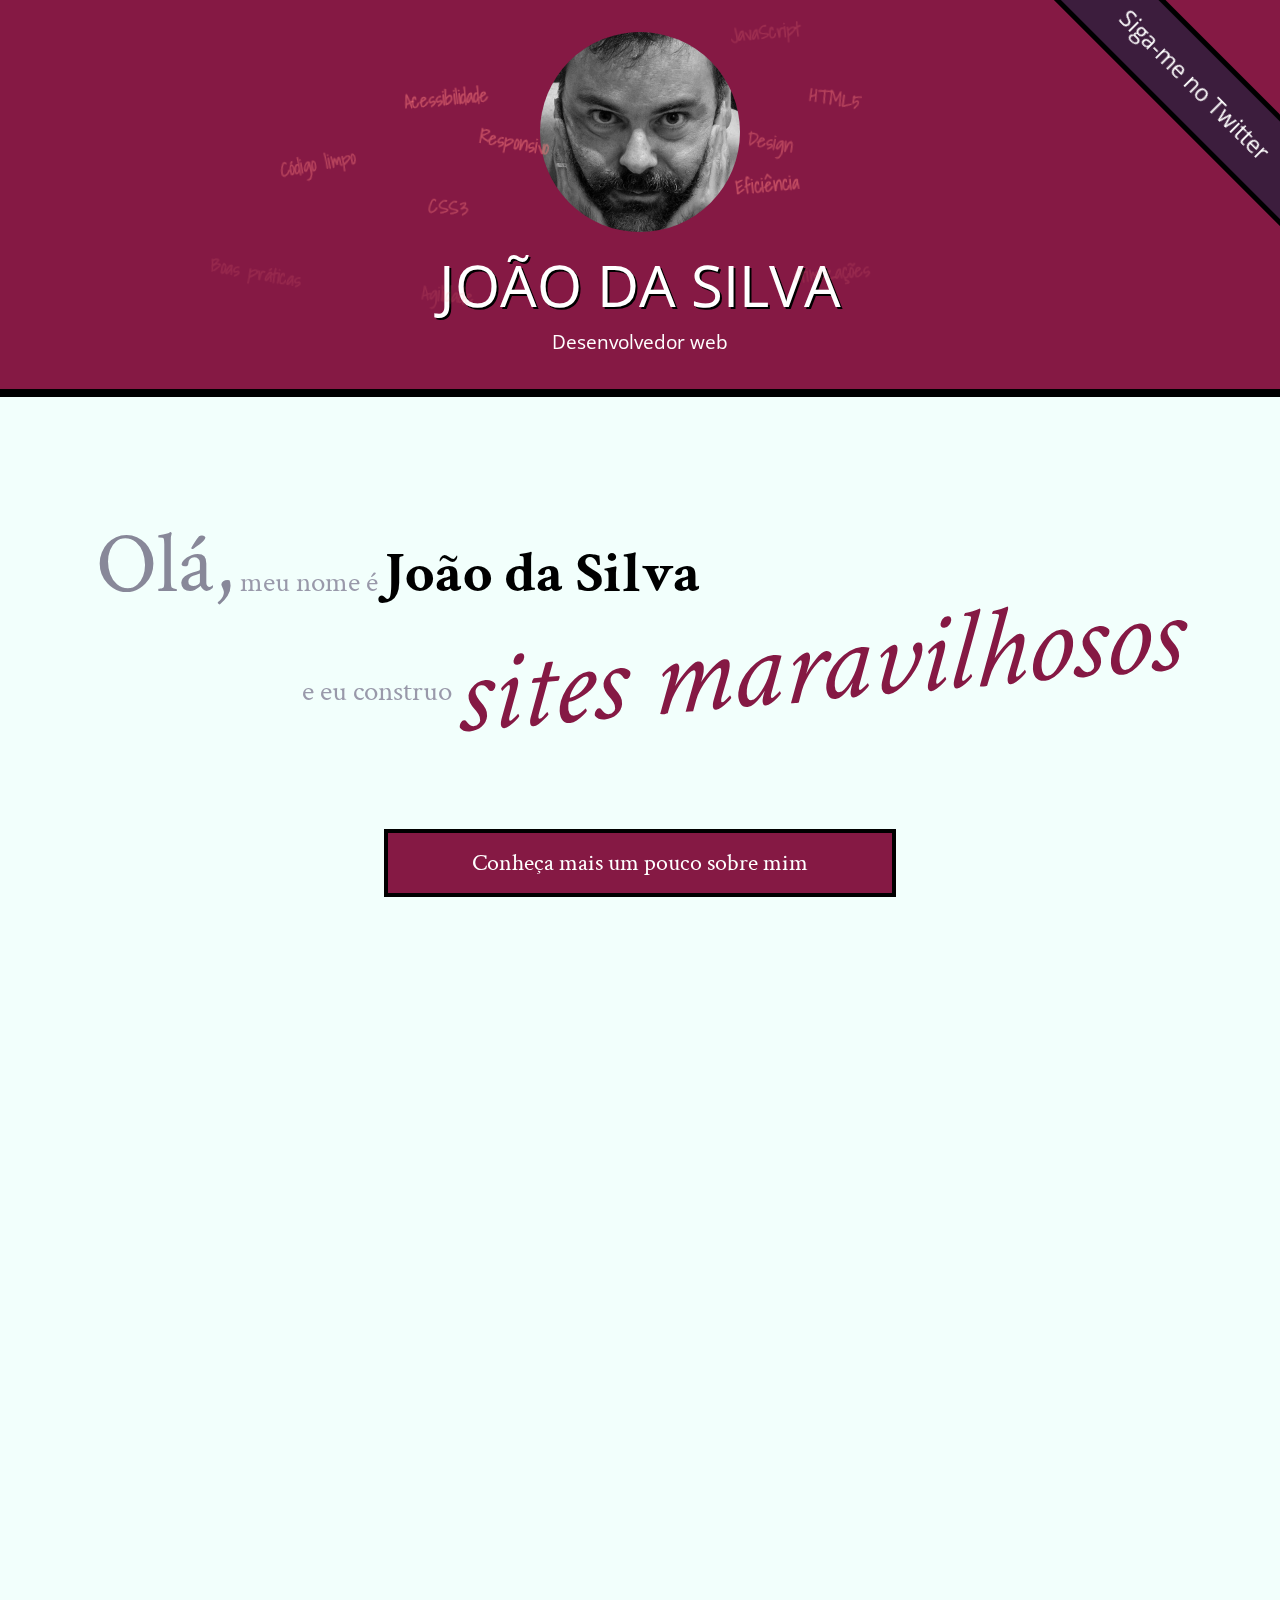
<file: index.html>
<!DOCTYPE html>
<html lang="pt">
<head>
    <meta charset="UTF-8">
    <title>João da Silva - Desenvolvedor Web</title>
    <link rel="shortcut icon" href="imagens/favicon.png">
    <link rel="stylesheet" href="css/reset.css">
    <link rel="stylesheet" href="css/site.css">
    <link rel="stylesheet" href="css/index.css">
    <link rel="stylesheet" href="http://fonts.googleapis.com/css?family=Crimson+Text:400,400italic,600">
    <link rel="stylesheet" href="http://fonts.googleapis.com/css?family=Open+Sans+Condensed:700">
    <link rel="stylesheet" href="http://fonts.googleapis.com/css?family=Shadows+Into+Light">
</head>
<body>
    <header class="titulo-principal">
        <img class="foto-home" src="imagens/eu.jpg" alt="Foto de João da Silva">
        <h1>João da Silva</h1>
        <p class="subtitulo-principal">Desenvolvedor web</p>
        <ul>
            <li class="palavra-home eficiencia">Eficiência</li>
            <li class="palavra-home boas-praticas">Boas práticas</li>
            <li class="palavra-home codigo-limpo">Código limpo</li>
            <li class="palavra-home css3">CSS3</li>
            <li class="palavra-home html5">HTML5</li>
            <li class="palavra-home javascript">JavaScript</li>
            <li class="palavra-home acessibilidade">Acessibilidade</li>
            <li class="palavra-home responsivo">Responsivo</li>
            <li class="palavra-home otimizacoes">Otimizações</li>
            <li class="palavra-home agilidade">Agilidade</li>
            <li class="palavra-home design">Design</li>
        </ul>
        <a class="banner-twitter" href="https://twitter.com/joaodasilva">Siga-me no Twitter</a>
    </header>
    <main>
        <section class="secao-inicio saudacao">
            <p class="saudacao"><span class="saudacao-inicio">Olá,</span> meu nome é <strong>João da Silva</strong> <span class="saudacao-ultima-linha">e eu construo <em>sites maravilhosos</em></span></p>
            <a class="botao-index" href="bio.html">Conheça mais um pouco sobre mim</a>
        </section>
        <section class="secao-inicio trabalhos">
            <h2>Trabalhos</h2>
            <ul>
                <li><img src="imagens/bmw.png" alt="Site da BMW"></li>
                <li><img src="imagens/ibm.png" alt="Site da IBM"></li>
                <li><img src="imagens/uol.png" alt="Site da UOL"></li>
            </ul>
            <a class="botao-index" href="portfolio.html">Veja mais</a>
        </section>
        <section class="secao-inicio blog">
            <h2>Blog</h2>
            <small>Últimos posts</small>
            <ul>
                <li>
                    <a href="blog.html">O essencial de design responsivo</a>
                    <p class="inicio-post" tabindex="1">
                        Design responsivo tem ganho cada vez mais atenção como técnica de desenvolvimento de páginas web para dispositivos móveis. Mas como começar?
                    </p>
                </li>
                <li>
                    <a href="blog.html" tabindex="1">Por que fazer páginas acessíveis?</a>
                    <p class="inicio-post">
                        Tem se falado cada vez sobre acessibilidade na web. Há diversas técnicas e diretivas a serem seguidas, inclusive da própria W3C. Mas vale a pena investir nisso?
                    </p>
                </li>
                <li>
                    <a href="blog.html">JavaScript não obstrusivo</a>
                    <p class="inicio-post" tabindex="1">
                        JavaScript é uma linguagem essencial hoje em dia para criar páginas ricas, interativas e dinâmicas. Porém, há alguns cuidados que devem ser tomados ao colocarmos código JavaScript em nossas páginas.
                    </p>
                </li>
            </ul>
            <a class="botao-index" href="blog.html">Veja mais</a>
                    </section>
    </main>
    <footer>
        <h2>Vamos conversar?</h2>
        <p>Você pode entrar em contato comigo <a href="contato.html">por e-mail</a> ou pelo telefone <a href="tel:+551234567890">(12) 3456-7890</a></p>
    </footer>
</body>
</html>
</file>
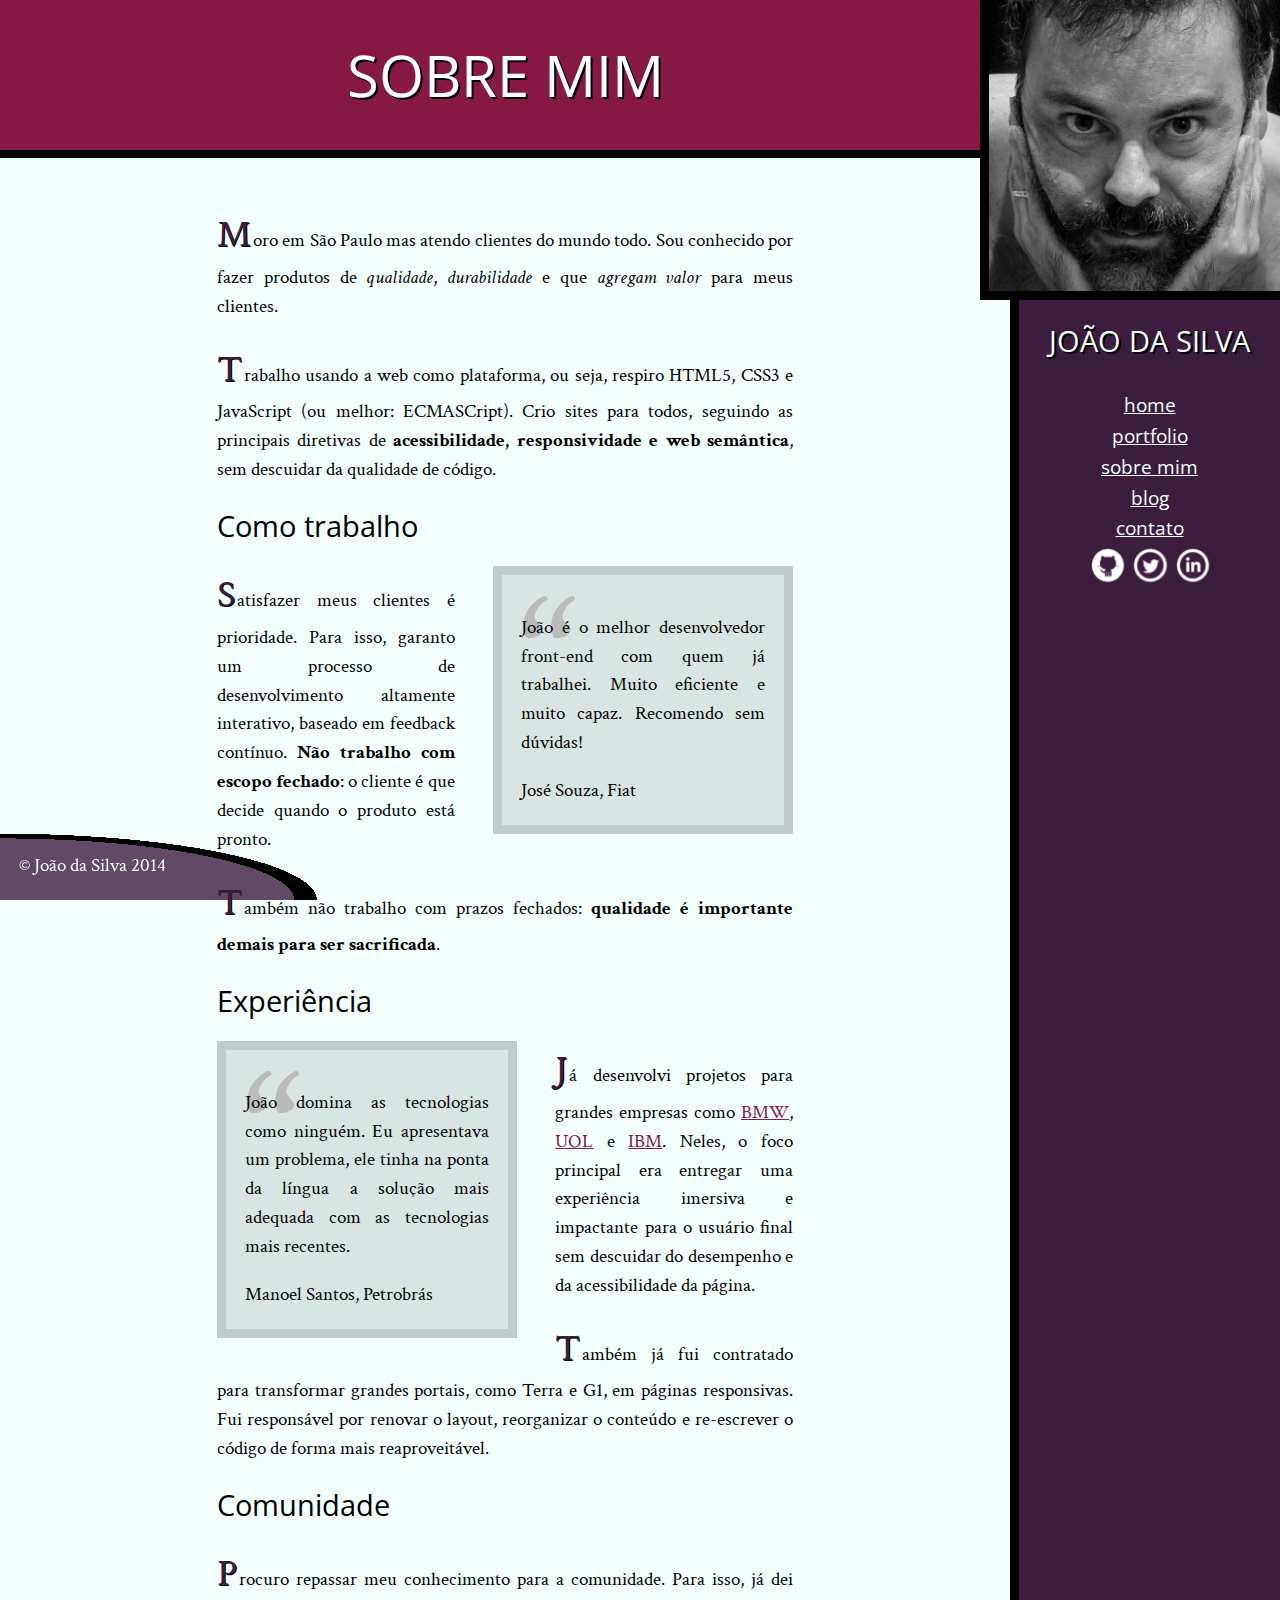
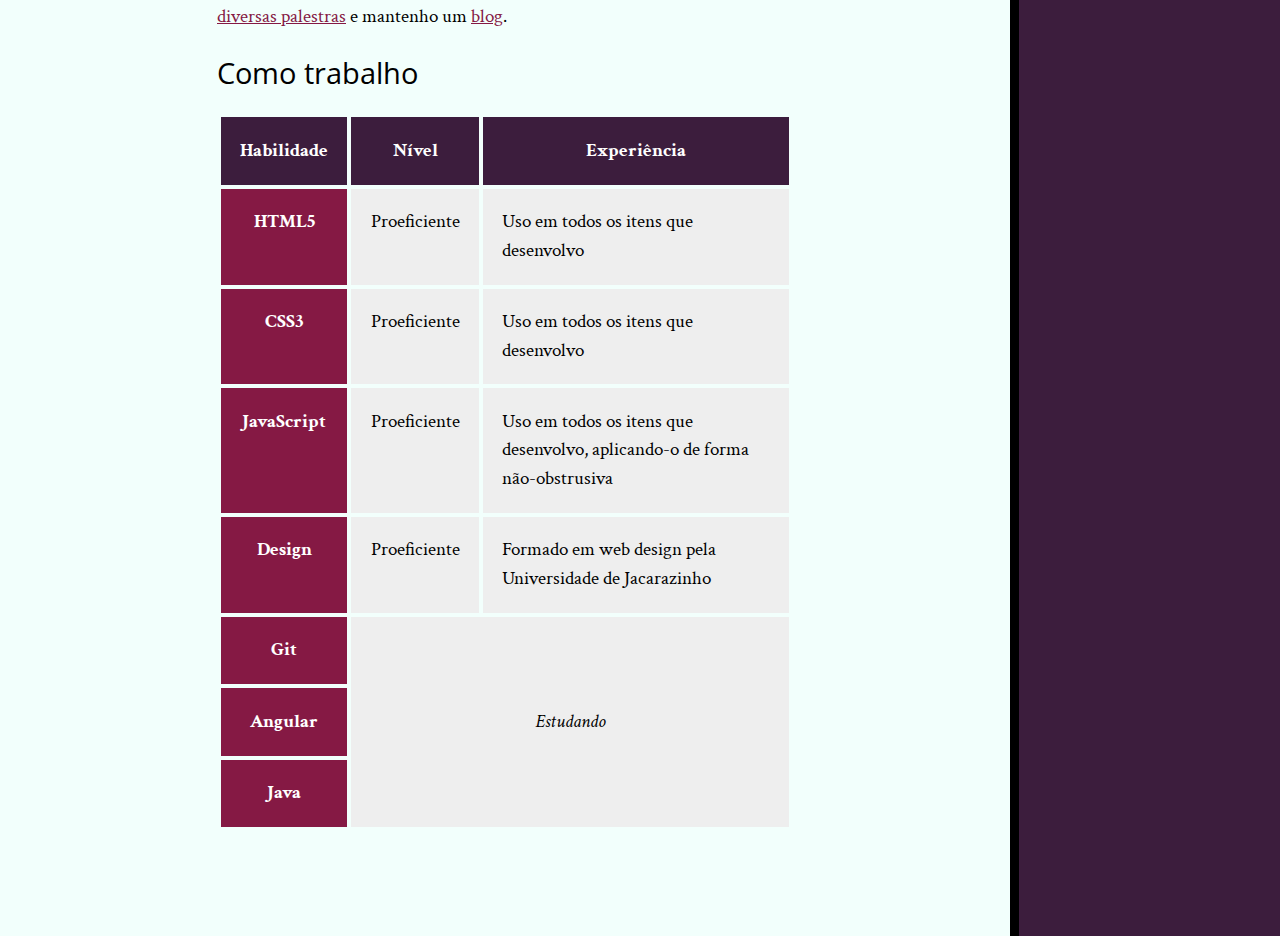
<file: bio.html>
<!DOCTYPE html>
<html>
<head>
    <meta charset="utf-8">
    <title>João da Silva - Biografia</title>
    <link rel="icon" href="imagens/favicon.png">
    <link rel="stylesheet" href="css/reset.css">
    <link rel="stylesheet" href="css/site.css">
    <link rel="stylesheet" href="css/bio.css">
    <link rel="stylesheet" href="http://fonts.googleapis.com/css?family=Crimson+Text:400,400italic,600">
    <link rel="stylesheet" href="http://fonts.googleapis.com/css?family=Open+Sans+Condensed:700">
</head>
<body>
    <main>
        <h1 class="titulo-principal">Sobre mim</h1>
        <div class="container">
                <p>Moro em São Paulo mas atendo clientes do mundo todo. Sou conhecido por fazer produtos de <em>qualidade</em>, <em>durabilidade</em> e que <em>agregam valor</em> para meus clientes.</p>
                <p>Trabalho usando a web como plataforma, ou seja, respiro HTML5, CSS3 e JavaScript (ou melhor: ECMASCript). Crio sites para todos, seguindo as principais diretivas de <strong>acessibilidade, responsividade e web semântica</strong>, sem descuidar da qualidade de código.</p>
            
            <h2 class="subtitulo-texto">Como trabalho</h2>
                <blockquote class="citacao-bio" tabindex="1">
                    <p>João é o melhor desenvolvedor front-end com quem já trabalhei. Muito eficiente e muito capaz. Recomendo sem dúvidas!</p>
                    <cite>José Souza, Fiat</cite>
                </blockquote>
                <p>Satisfazer meus clientes é prioridade. Para isso, garanto um processo de desenvolvimento altamente interativo, baseado em feedback contínuo. <strong>Não trabalho com escopo fechado</strong>: o cliente é que decide quando o produto está pronto.</p>
                <p>Também não trabalho com prazos fechados: <strong>qualidade é importante demais para ser sacrificada</strong>.</p>
                <h2 class="subtitulo-texto">Experiência</h2>
                <blockquote class="citacao-bio" tabindex="2">
                    <p>João domina as tecnologias como ninguém. Eu apresentava um problema, ele tinha na ponta da língua a solução mais adequada com as tecnologias mais recentes.</p>
                    <cite>Manoel Santos, Petrobrás</cite>
                </blockquote>
                <p>Já desenvolvi projetos para grandes empresas como <a href="http://bmw.com">BMW</a>, <a href="http://www.uol.com.br">UOL</a> e <a href="http://www.ibm.com.br">IBM</a>. Neles, o foco principal era entregar uma experiência imersiva e impactante para o usuário final sem descuidar do desempenho e da acessibilidade da página.</p>
                <p>Também já fui contratado para transformar grandes portais, como Terra e G1, em páginas responsivas. Fui responsável por renovar o layout, reorganizar o conteúdo e re-escrever o código de forma mais reaproveitável.</p>
                <h2 class="subtitulo-texto">Comunidade</h2>
                <p>Procuro repassar meu conhecimento para a comunidade. Para isso, já dei <a href="portfolio.html">diversas palestras</a> e mantenho um <a href="blog.html">blog</a>.</p>

            <h2 class="subtitulo-texto">Como trabalho</h2>
                
                <table>
                    <thead>
                        <tr>
                            <th>Habilidade</th>
                            <th>Nível</th>
                            <th>Experiência</th>
                        </tr>
                    </thead>
                    <tbody>
                        <tr>
                            <th>HTML5</th>
                            <td>Proeficiente</td>
                            <td>Uso em todos os itens que desenvolvo</td>
                        </tr>
                        <tr>
                            <th>CSS3</th>
                            <td>Proeficiente</td>
                            <td>Uso em todos os itens que desenvolvo</td>
                        </tr>
                        <tr>
                            <th>JavaScript</th>
                            <td>Proeficiente</td>
                            <td>Uso em todos os itens que desenvolvo, aplicando-o de forma não-obstrusiva</td>
                        </tr>
                        <tr>
                            <th>Design</th>
                            <td>Proeficiente</td>
                            <td>Formado em web design pela Universidade de Jacarazinho</td>
                        </tr>
                        <tr>
                            <th>Git</th>
                            <td colspan="2" rowspan="3">Estudando</td>
                        </tr>
                        <tr>
                            <th>Angular</th>
                        </tr>
                        <tr>
                            <th>Java</th>
                        </tr>
                    </tbody>
                </table>
            
        </div>
    </main>
    <img src="imagens/eu.jpg" alt="Minha foto" class="minha-foto">
    <aside class="navegacao-site">
        <h1>João da Silva</h1>
        <nav>
            <ul>
                <li><a href="index.html">Home</a></li>
                <li><a href="portfolio.html">Portfolio</a></li>
                <li><a href="bio.html">Sobre mim</a></li>
                <li><a href="blog.html">Blog</a></li>
                <li><a href="contato.html">Contato</a></li>
            </ul>
        </nav>
            <ul class="icones-redes-sociais">
                <li>
                    <a href="https://github.com/joaodasilva" class="github" data-tooltip="Veja meus projetos opensource">
                        Github
                    </a>
                </li>
                <li>
                    <a href="https://twitter.com/joaodasilva" class="twitter" data-tooltip="Siga-me no Twitter">
                        Twitter
                    </a>
                </li>
                <li>
                    <a href="https://br.linkedin.com/pub/joão-da-silva/32/4/508" class="linkedin" data-tooltip="Veja meu currículo">
                        LinkedIn
                    </a>
                </li>
            </ul>
    </aside>
    <footer class="rodape-pagina">
        &copy; João da Silva 2014
    </footer>
</body>
</html>
</file>
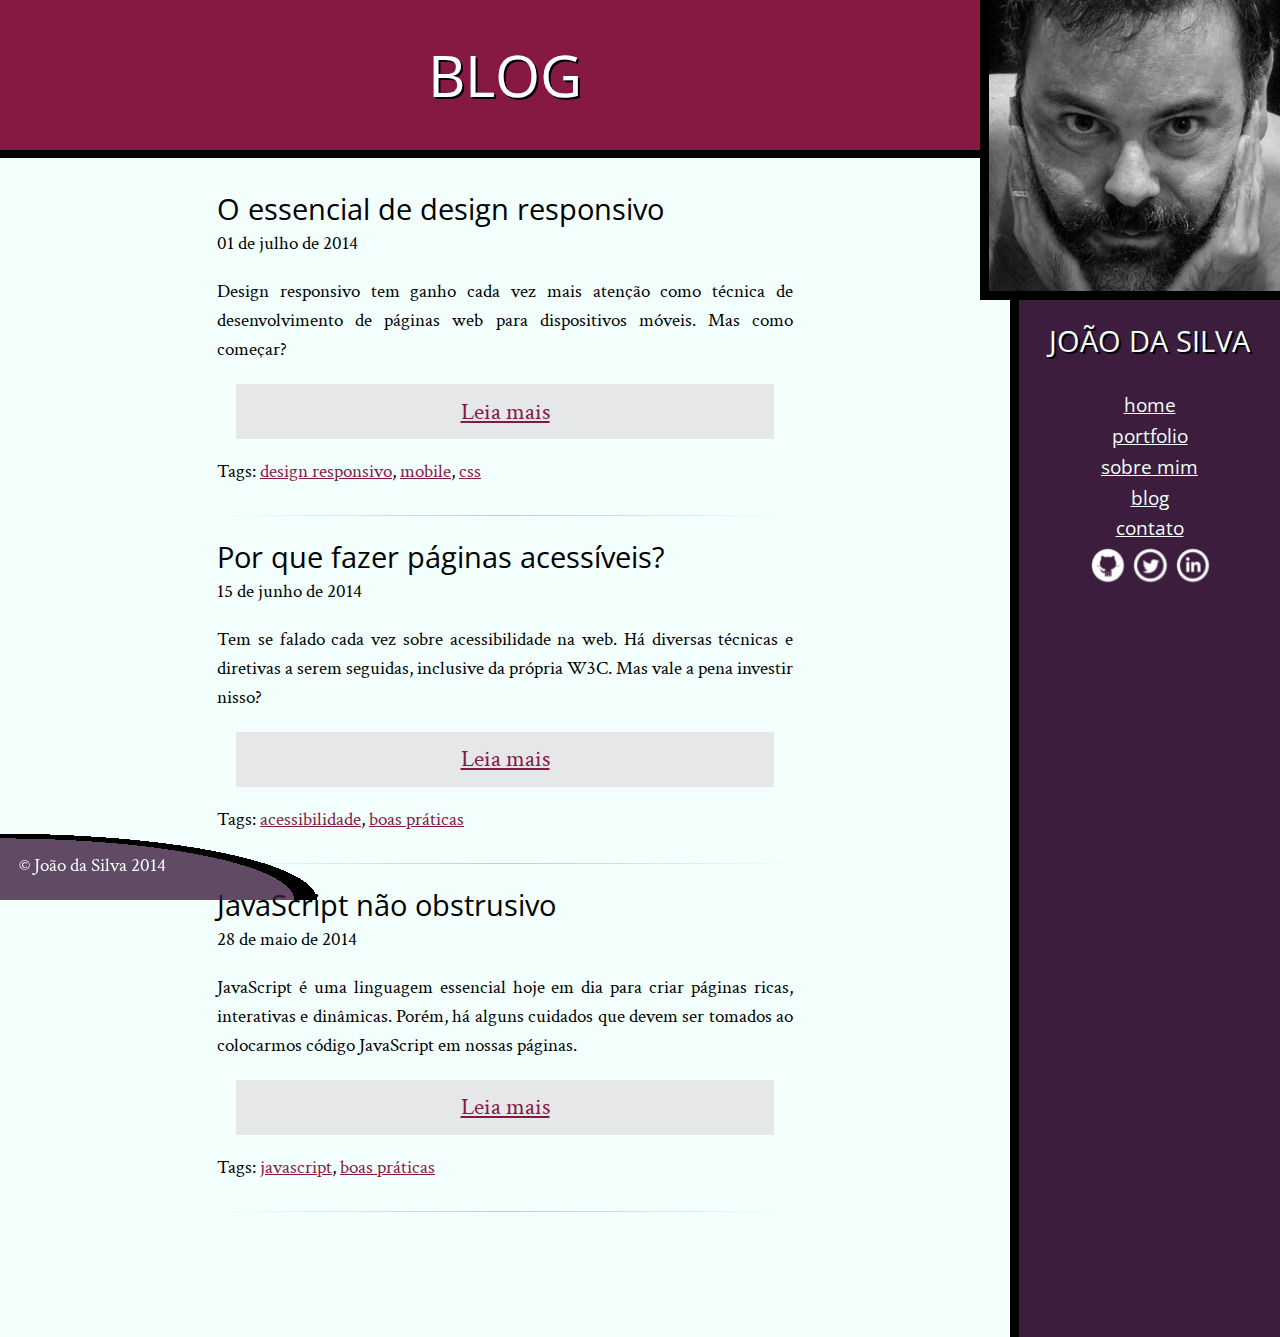
<file: blog.html>
<html>
<head>
    <meta charset="utf-8">
    <title>Blog - João da Silva</title>
    <link rel="icon" href="imagens/favicon.png">
    <link rel="stylesheet" href="css/reset.css">
    <link rel="stylesheet" href="css/site.css">
    <link rel="stylesheet" href="css/blog.css">
    <link rel="stylesheet" href="http://fonts.googleapis.com/css?family=Crimson+Text:400,400italic,600">
    <link rel="stylesheet" href="http://fonts.googleapis.com/css?family=Open+Sans+Condensed:700">
</head>
<body>
    <main>
        <h1 class="titulo-principal">Blog</h1>
        <div class="container">
            <article class="post-blog">
                <h2 class="subtitulo-texto">O essencial de design responsivo</h2>
                <time datetime="2014-07-01">01 de julho de 2014</time>
                <p>Design responsivo tem ganho cada vez mais atenção como técnica de desenvolvimento de páginas web para dispositivos móveis. Mas como começar?</p>
                <a class="leia-mais" href="#">Leia mais</a>
                <footer>Tags: <a href="#">design responsivo</a>, <a href="#">mobile</a>, <a href="#">css</a></footer>
            </article>
            <article class="post-blog">
                <h2 class="subtitulo-texto">Por que fazer páginas acessíveis?</h2>
                <time datetime="2014-06-15">15 de junho de 2014</time>
                <p>Tem se falado cada vez sobre acessibilidade na web. Há diversas técnicas e diretivas a serem seguidas, inclusive da própria W3C. Mas vale a pena investir nisso?</p>
                <a class="leia-mais" href="#">Leia mais</a>
                <footer>Tags: <a href="#">acessibilidade</a>, <a href="#">boas práticas</a></footer>
            </article>
            <article class="post-blog">
                <h2 class="subtitulo-texto">JavaScript não obstrusivo</h2>
                <time datetime="2014-05-28">28 de maio de 2014</time>
                <p>JavaScript é uma linguagem essencial hoje em dia para criar páginas ricas, interativas e dinâmicas. Porém, há alguns cuidados que devem ser tomados ao colocarmos código JavaScript em nossas páginas.</p>
                <a class="leia-mais" href="#">Leia mais</a>
                <footer>Tags: <a href="#">javascript</a>, <a href="#">boas práticas</a></footer>
            </article>
        </div>
    </main>
    <img src="imagens/eu.jpg" alt="Minha foto" class="minha-foto">
    <aside class="navegacao-site">
        <h1>João da Silva</h1>
        <nav>
            <ul>
                <li><a href="index.html">Home</a></li>
                <li><a href="portfolio.html">Portfolio</a></li>
                <li><a href="bio.html">Sobre mim</a></li>
                <li><a href="blog.html">Blog</a></li>
                <li><a href="contato.html">Contato</a></li>
            </ul>
        </nav>
            <ul class="icones-redes-sociais">
                <li>
                    <a href="https://github.com/joaodasilva" class="github" data-tooltip="Veja meus projetos opensource">
                        Github
                    </a>
                </li>
                <li>
                    <a href="https://twitter.com/joaodasilva" class="twitter" data-tooltip="Siga-me no Twitter">
                        Twitter
                    </a>
                </li>
                <li>
                    <a href="https://br.linkedin.com/pub/joão-da-silva/32/4/508" class="linkedin" data-tooltip="Veja meu currículo">
                        LinkedIn
                    </a>
                </li>
            </ul>
    </aside>
    <footer class="rodape-pagina">
        &copy; João da Silva 2014
    </footer>
</body>
</html>
</file>
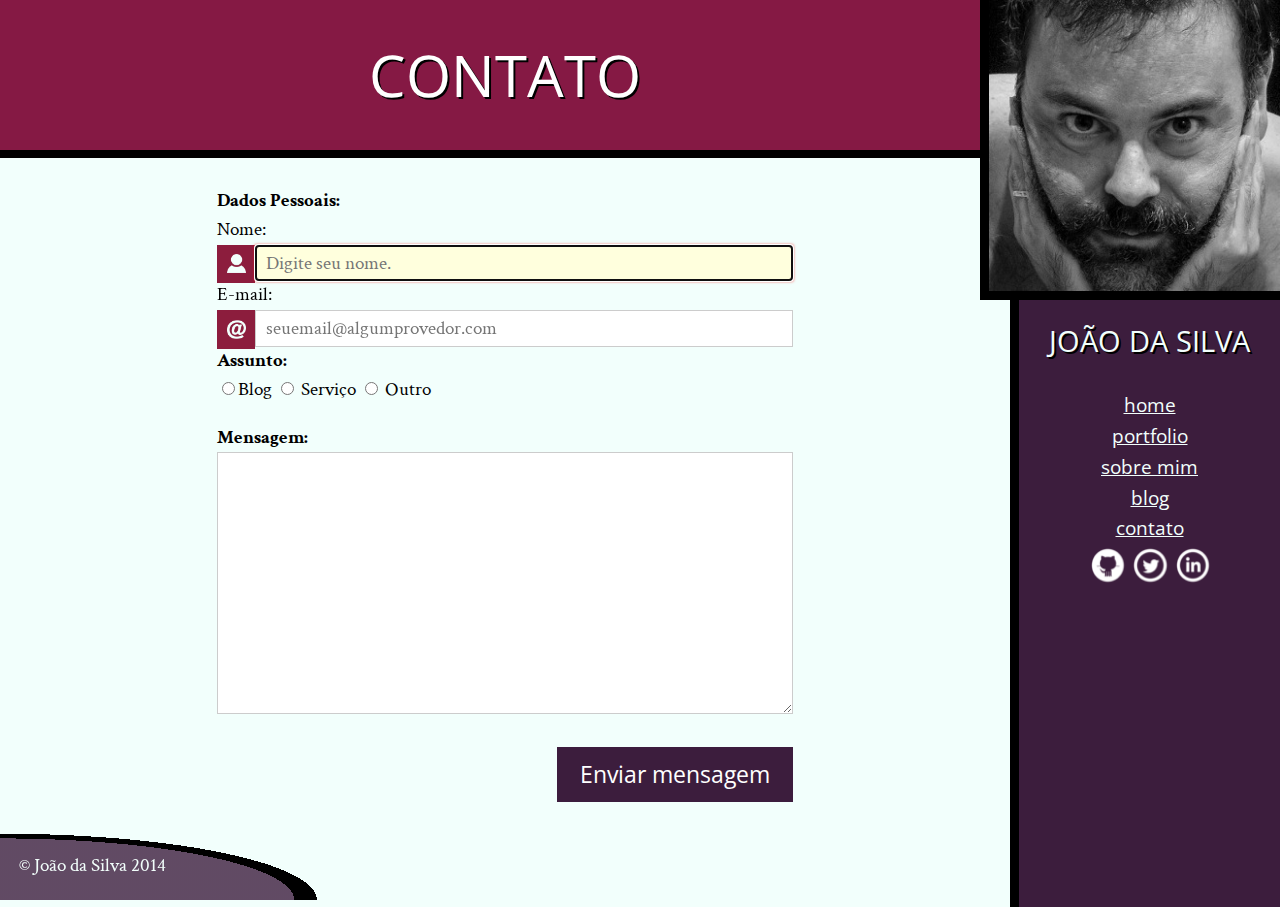
<file: contato.html>
<!DOCTYPE html>
<html>
<head>
    <meta charset="utf-8">
    <title>Contato - João da Silva</title>
    <link rel="icon" href="imagens/favicon.png">
    <link rel="stylesheet" href="css/reset.css">
    <link rel="stylesheet" href="css/site.css">
    <link rel="stylesheet" href="css/contato.css">
    <link rel="stylesheet" href="http://fonts.googleapis.com/css?family=Crimson+Text:400,400italic,600">
    <link rel="stylesheet" href="http://fonts.googleapis.com/css?family=Open+Sans+Condensed:700">
</head>
<body>
    <main>
        <h1 class="titulo-principal">Contato</h1>
        <div class="container">
            <form>
                <fieldset>
                    <legend>Dados Pessoais:</legend>
                        <label for="nome" class="com-icone">Nome:</label>
                        <input type="text" id="nome" placeholder="Digite seu nome." pattern="[A-Za-z ']{4,}" title="O nome precisa ter pelo menos 4 caracteres" autofocus required/>
                        <label for="email" class="com-icone" required>E-mail:</label>
                        <input type="email" id="email" placeholder="seuemail@algumprovedor.com"/>
                </fieldset>
                <fieldset>
                    <legend>Assunto:</legend>
                    <label>
                        <input type="radio" name="assunto" value="Blog">Blog</label>
                    <label>
                        <input type="radio" name="assunto" value="Serviço"> Serviço</label>
                    <fieldset>
                        <input type="radio" name="assunto" value="Outro" id="outro">
                        <label for="outro">Outro</label>
                        <input type="text" name="outro-assunto">
                    </fieldset>
                </fieldset>
                    <label for="mensagem">Mensagem:</label>
                    <textarea name="msg" id="mensagem" cols="60" rows="10"></textarea>
                    <button type="submit">Enviar mensagem</button>
            </form>
        </div>
    </main>
    <img src="imagens/eu.jpg" alt="Minha foto" class="minha-foto">
    <aside class="navegacao-site">
        <h1>João da Silva</h1>
        <nav>
            <ul>
                <li><a href="index.html">Home</a></li>
                <li><a href="portfolio.html">Portfolio</a></li>
                <li><a href="bio.html">Sobre mim</a></li>
                <li><a href="blog.html">Blog</a></li>
                <li><a href="contato.html">Contato</a></li>
            </ul>
        </nav>
            <ul class="icones-redes-sociais">
                <li>
                    <a href="https://github.com/joaodasilva" class="github" data-tooltip="Veja meus projetos opensource">
                        Github
                    </a>
                </li>
                <li>
                    <a href="https://twitter.com/joaodasilva" class="twitter" data-tooltip="Siga-me no Twitter">
                        Twitter
                    </a>
                </li>
                <li>
                    <a href="https://br.linkedin.com/pub/joão-da-silva/32/4/508" class="linkedin" data-tooltip="Veja meu currículo">
                        LinkedIn
                    </a>
                </li>
            </ul>
    </aside>
    <footer class="rodape-pagina">
        &copy; João da Silva 2014
    </footer>
</body>
</html>
</file>
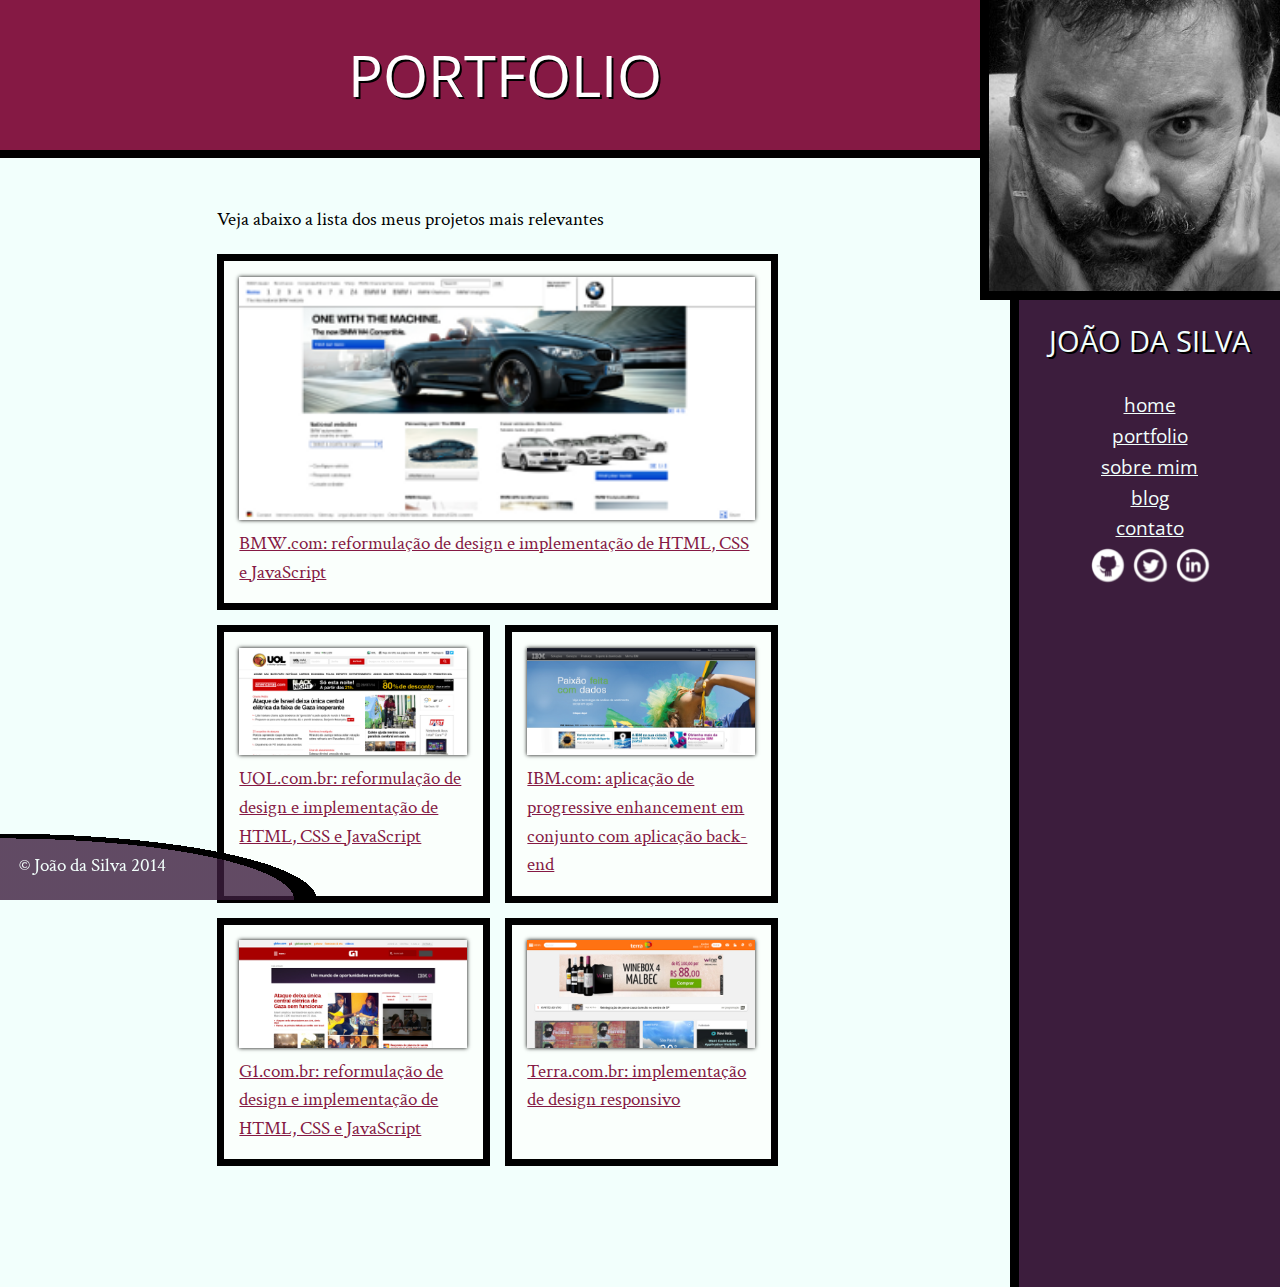
<file: portfolio.html>
<!DOCTYPE html>
<html>
<head>
    <meta charset="utf-8">
    <title>Portfolio - João da Silva</title>
    <link rel="icon" href="imagens/favicon.png">
    <link rel="stylesheet" href="css/reset.css">
    <link rel="stylesheet" href="css/site.css">
    <link rel="stylesheet" href="css/portfolio.css">
    <link rel="stylesheet" href="http://fonts.googleapis.com/css?family=Crimson+Text:400,400italic,600">
    <link rel="stylesheet" href="http://fonts.googleapis.com/css?family=Open+Sans+Condensed:700">
</head>
<body>
    <main>
        <h1 class="titulo-principal">Portfolio</h1>
        <div class="container">
            <p>Veja abaixo a lista dos meus projetos mais relevantes</p>
            <ol class="portfolio">
                <li><a href="http://bmw.com">
                        <figure>
                            <img src="imagens/bmw.png" alt="Site da BMW">
                            <figcaption>BMW.com: reformulação de design e implementação de HTML, CSS e JavaScript</figcaption>
                        </figure>
                </a></li>
                <li><a href="http://uol.com.br">
                        <figure>
                            <img src="imagens/uol.png" alt="Front-page da UOL">
                            <figcaption>UOL.com.br: reformulação de design e implementação de HTML, CSS e JavaScript</figcaption>
                        </figure>
                </a></li>
                <li><a href="http://www.ibm.com.br">
                        <figure>
                            <img src="imagens/ibm.png" alt="Site da IBM">
                            <figcaption>IBM.com: aplicação de progressive enhancement em conjunto com aplicação back-end</figcaption>
                        </figure>
                </a></li>
                <li><a href="http://g1.com.br">
                        <figure>
                            <img src="imagens/g1.png" alt="Front-page do portal G1">
                            <figcaption>G1.com.br: reformulação de design e implementação de HTML, CSS e JavaScript</figcaption>
                        </figure>
                </a></li>
                <li>
                    <a href="http://terra.com.br">
                        <figure>
                            <img src="imagens/terra.png" alt="Front-page do portal Terra">
                            <figcaption>Terra.com.br: implementação de design responsivo</figcaption>
                        </figure>
                    </a>
                </li
            </ol>
        </div>
    </main>
    <img src="imagens/eu.jpg" alt="Minha foto" class="minha-foto">
    <aside class="navegacao-site">
        <h1>João da Silva</h1>
        <nav>
            <ul>
                <li><a href="index.html">Home</a></li>
                <li><a href="portfolio.html">Portfolio</a></li>
                <li><a href="bio.html">Sobre mim</a></li>
                <li><a href="blog.html">Blog</a></li>
                <li><a href="contato.html">Contato</a></li>
            </ul>
        </nav>
            <ul class="icones-redes-sociais">
                <li>
                    <a href="https://github.com/joaodasilva" class="github" data-tooltip="Veja meus projetos opensource">
                        Github
                    </a>
                </li>
                <li>
                    <a href="https://twitter.com/joaodasilva" class="twitter" data-tooltip="Siga-me no Twitter">
                        Twitter
                    </a>
                </li>
                <li>
                    <a href="https://br.linkedin.com/pub/joão-da-silva/32/4/508" class="linkedin" data-tooltip="Veja meu currículo">
                        LinkedIn
                    </a>
                </li>
            </ul>
    </aside>
    <footer class="rodape-pagina">
        &copy; João da Silva 2014
    </footer>
</body>
</html>
</file>
<file: css/site.css>
body {
    font-family: "Crimson Text", "Times New Roman", serif;
    background-color: #F2FFFC;
    font-size: 120%;
    line-height: 1.5;
    display: flex;
    flex-wrap: wrap;
}

main {
    width: calc(100% - 0.9 * 300px);
    padding-bottom: 4em;
    flex-grow: 1;
}

h1,
h2,
.subtitulo-principal {
    font-family: "Open Sans Condensed", "Arial", sans-serif;
}

h1 {
    text-transform: uppercase;
    font-size: 300%;
    text-shadow: 2px 2px #000;
}

.titulo-principal {
    text-align: center;
    background-color: #851944;
    color: #FFF;
    padding: 2rem;
    border-bottom: .5rem solid #000;
}

.subtitulo-texto {
    font-size: 150%;
    clear: both;
}

main a {
    color: #851944;
}

main p {
    text-align: justify;
    margin: 1em 0;
}

.navegacao-site {
    text-align: center;
    background-color: #3C1D3D;
    color: #F2FFFC;
    padding: 1em;
    width: calc(0.9 * 300px);
    padding-top: calc(300px + 1em);
}

.navegacao-site a {
    color: inherit;
    font-family: "Open Sans Condensed", "Arial", sans-serif;
    text-transform: lowercase;
}

.navegacao-site h1 {
    font-size: 1.5em;
    margin-bottom: 1em;
}

.rodape-pagina {
    background-image: radial-gradient(ellipse at bottom left, rgba(60, 29, 61, 0.8),
                                                              rgba(60, 29, 61, 0.8) 65%,
                                                              black 65%,
                                                              black 70%,
                                                              transparent 70%,
                                                              transparent);
    background-size: 25% 100%;
    background-repeat: no-repeat;
    color: #F2FFFC;
    padding: 1em;
    clear: both;
    position: fixed;
    bottom: 0;
    left: 0;
    width: 100%;
    box-sizing: border-box;
}

.container {
    width: 36rem;
    margin-left: auto;
    margin-right: auto;
    padding: 1.5em 0;
}

strong {
    font-weight: bold;
}

em {
    font-style: italic;
}

.icones-redes-sociais li {
    display: inline-block;
}

.icones-redes-sociais a {
    width: 2em;
    height: 2em;
    display: block;
    text-indent: -99999px;
}

.github {
    background-image: url(../imagens/github.png);
}

.twitter {
    background-image: url(../imagens/twitter.png);
}

.linkedin {
    background-image: url(../imagens/linkedin.png);
}

main a:hover {
    color: red;
}
footer a:hover {
    color: red;
}
.minha-foto,
.navegacao-site {
    border-left: .5em solid black;
    box-sizing: border-box;
}

.minha-foto {
    position: absolute;
    top: 0;
    right: 0;
    height: 15.6em;
    border-bottom: .5em solid black;
    border-left: .5em solid black;
}

.foto-home{
    border-radius: 100%;
}

nav a:hover {
    text-shadow: 0px 0px 10px pink;
}
</file>
<file: css/index.css>
body {
    /* sobrescreve o site.css */
    display: block;
}

.foto-home {
    height: 200px;
    border-radius: 50%;
}
.saudacao p {
    font-size: 1.5em;
    color: #99A;
    line-height: 1;
    padding: 2em;
}

.saudacao:hover em,
.saudacao:focus  em{
    animation-play-state: paused;
}
.saudacao-inicio {
    font-size: 3em;
    color: #889;
}
.saudacao-ultima-linha {
    text-align: right;
    display: block;
}
.saudacao strong {
    font-size: 2em;
    color: #000;
}
.saudacao em {
    color: #851944;
    font-size: 4em;
    -webkit-transform: rotate(-5deg) skew(-10deg);
            transform: rotate(-5deg) skew(-10deg);
    display: inline-block;
    -webkit-animation: flutuar 1s infinite;
    animation: flutuar 1 infinite;
    animation-direction: alternate;
    animation-timing-function: ease-in-out;
    position: relative;
}

@-webkit-keyframes flutuar {
    from {
        top: -5px;
    }
    to {
        top: 5px;
    }
}

@keyframes flutuar {
    from {
        top: -5px;
    }
    to {
        top: 5px;
    }
}

.botao-index {
    font-size: 1.25em;
    background-color: #851944;
    color: #FFF;
    padding: .5em;
    border: .2em solid black;
    width: 40ch;
    margin: 2em auto;
    display: block;
    text-align: center;
    text-decoration: none;
    transition: 0.5;
}

.botao-index:hover, 
.botao-index:focus {
    box-shadow: 0 0 1em #FA9 ;
    color: #FFF;
    background-color: #C54974;
}
.secao-inicio {
    padding: 2em;
}
.secao-inicio h2 {
    font-size: 3em;
    text-transform: uppercase;
    margin-bottom: .5em;
    text-shadow: 2px 2px #000;

}
.trabalhos {
    background-color: #3C1D3D;
    background-image: linear-gradient(135deg,
                        transparent,
                        transparent 14px,
                        rgba(0, 0, 0, .1) 14px,
                        rgba(0, 0, 0, .1) 15px,
                        transparent 15px,
                        transparent);
    background-size: 20px 20px;
    background-attachment: fixed;
    border-top: .5em solid #000;
    border-bottom: .5em solid #000;
}
.trabalhos h2 {
    color: #FFF;
}
.trabalhos ul {
    display: flex;
}
.trabalhos li {
    flex: 1;
    border: .5em solid #000;
}
.trabalhos img {
    width: 100%;
    display: block;
}

.trabalhos li:first-child {
    order: 2;
    transform: scale(1.2);
}

.trabalhos li:nth-child(2) {
    order: 1;
}

.trabalhos li:last-child {
    order: 3;
}
.blog {
    background-color: #999;
    background-image: linear-gradient(45deg,
                        transparent,
                        transparent 14px,
                        rgba(255, 255, 255, 0.1) 14px,
                        rgba(255, 255, 255, 0.1) 15px,
                        transparent 15px,
                        transparent);
    background-size: 20px 20px;
    background-attachment: fixed;
    position: relative;
    color: #FFF;
    border-bottom: .5em solid #851944;
}
.blog small {
    position: relative;
    top: -2em;
}
.blog li {
    width: 30%;
}
.blog li a {
    color: #FCF;
    padding: .5em;
    display: block;
}
footer {
    background-color: #000;
    color: #FFF;
    padding: 2em;
}
footer h2 {
    font-size: 3em;
}
footer a {
    color: #F99;
}
main {
    width: 100%;
    padding-bottom: 0;
    float: none;
}
html,body {
    overflow-x: hidden;
    height: 100%;
}
body {
    -webkit-perspective: 6px;
            perspective: 6px;
    -webkit-perspective-origin: 50% 160px;
            perspective-origin: 50% 160px;
}
.palavra-home {
    -webkit-transform-style: preserve-3d;
            transform-style: preserve-3d;
    position: absolute;
    bottom: 0;
    right: 0;
    top: 0;
    left: 0;
    animation: aparece 2s;
    -webkit-animation: aparece 2s;

}

-webkit-@keyframes aparece {
    from {
        opacity: 0;
        transform: scale(0.1);
    }
}

@keyframes aparece {
    from {
        opacity: 0;
        transform: scale(0.1);
    }
}

.palavra-home {
    font-family: "Shadows Into Light", cursive;
    font-weight: bold;
    font-size: 400%;
    color: rgba(255, 127, 127, 0.5);
    position: absolute;
}
.eficiencia {
    top: 50%;
    left: 60%;
    -webkit-transform: translate(-50%, -50%) translateZ(4px) rotate(-5deg) scale(.25);
            transform: translate(-50%, -50%) translateZ(4px) rotate(-5deg) scale(.25);
}
.boas-praticas {
    top: 70%;
    left: 20%;
    -webkit-transform: translate(-50%, -50%) translateZ(1px) rotate(10deg) scale(.25);
            transform: translate(-50%, -50%) translateZ(1px) rotate(10deg) scale(.25);
    opacity: 0.3;
}
.codigo-limpo {
    top: 45%;
    left: 25%;
    -webkit-transform: translate(-50%, -50%) translateZ(2px) rotate(-10deg) scale(.25);
            transform: translate(-50%, -50%) translateZ(2px) rotate(-10deg) scale(.25);
    opacity: 0.8;

}
.css3 {
    top: 55%;
    left: 35%;
    -webkit-transform: translate(-50%, -50%) translateZ(2px) rotate(5deg) scale(.25);
            transform: translate(-50%, -50%) translateZ(2px) rotate(5deg) scale(.25);
    opacity: 0.8;

}
.html5 {
    top: 30%;
    left: 65%;
    -webkit-transform: translate(-50%, -50%) translateZ(2px) rotate(10deg) scale(.25);
            transform: translate(-50%, -50%) translateZ(2px) rotate(10deg) scale(.25);
    opacity: 0.8;
}
.javascript {
    top: 15%;
    left: 60%;
    -webkit-transform: translate(-50%, -50%) translateZ(1px) rotate(-5deg) scale(.25);
            transform: translate(-50%, -50%) translateZ(1px) rotate(-5deg) scale(.25);
    opacity: 0.4;
}
.acessibilidade {
    top: 30%;
    left: 35%;
    -webkit-transform: translate(-50%, -50%) translateZ(3px) rotate(-5deg) scale(.25);
            transform: translate(-50%, -50%) translateZ(3px) rotate(-5deg) scale(.25);
}
.responsivo {
    top: 40%;
    left: 40%;
    -webkit-transform: translate(-50%, -50%) translateZ(3px) rotate(10deg) scale(.25);
            transform: translate(-50%, -50%) translateZ(3px) rotate(10deg) scale(.25);
}
.otimizacoes {
    top: 70%;
    left: 65%;
    -webkit-transform: translate(-50%, -50%) translateZ(2px) rotate(-5deg) scale(.25);
            transform: translate(-50%, -50%) translateZ(2px) rotate(-5deg) scale(.25);
    opacity: 0.3;
}
.agilidade {
    top: 75%;
    left: 35%;
    -webkit-transform: translate(-50%, -50%) translateZ(1px) rotate(5deg) scale(.25);
            transform: translate(-50%, -50%) translateZ(1px) rotate(5deg) scale(.25);
    opacity: 0.3;
}
.design {
    top: 40%;
    left: 60%;
    -webkit-transform: translate(-50%, -50%) translateZ(2px) rotate(10deg) scale(.25);
            transform: translate(-50%, -50%) translateZ(2px) rotate(10deg) scale(.25);
    opacity: 0.8;

}
.titulo-principal {
    -webkit-transform-style: preserve-3d;
            transform-style: preserve-3d;
    position: relative;
}
.banner-twitter {
    position: absolute;
    top: 0;
    right: 0;

    line-height: 1;

    /* largura = 14em */
    /* altura = 3.5em */
    /* tx = .707 * h - .707 * w + w */
    /* ty = -.707 * h */
    -webkit-transform: translate(6.5765em, -2.4745em) rotate(45deg);
            transform: translate(6.5765em, -2.4745em) rotate(45deg);
    -webkit-transform-origin: 0 0;
            transform-origin: 0 0;

    width: 14em;
    padding: 1em 0;
    box-sizing: border-box;

    text-align: center;
    text-decoration: none;
    background-color: #3C1D3D;
    color: white;
    border: .25em solid black;

    font-size: 1.2em;
    font-family: "Open Sans Condensed", sans-serif;
    
    animation: aparece 0.5s;
    animation-delay: 2s;
    
    animation-fill-mode: backwards;
}
.blog .inicio-post {
    position: absolute;
    top: 4em;
    height: 8em;
    left: 30%;
    right: 4em;
    background-color: #F2FFFC;
    color: #000;
    padding: 1.5em;
    display: none;
}

.blog a:hover,
.blog a:focus {
    background-color: #F2FFFC;
    color: #F26;
}

.blog a:hover + .inicio-post,
.blog a:focus + .inicio-post {
    display: block;
}

.icones-redes-sociais a {
    position: relative;
}

.icones-redes-sociais a:hover::after,
.icones-redes-sociais a:focus::after {
    content: attr(data-tooltip);
    position: absolute;
    top: 100%;
    right: 0;
    text-indent: 0;
    width: 300%;
    background: black;
    font-size: .75em;
}
</file>
<file: css/bio.css>
.citacao-bio {
    background-color: #D9E5E3;
    border: .5em solid #C2CCCA;
    padding: 1em;
    margin: 1em 2em;
    width: 30ch;
    box-sizing: border-box;
    transition: box-shadow 1s, transform 1s;
    transition-delay: 0s, 1s;
}

blockquote:before {
    content: '“';
    font-size: 10em;
    color: #bbb;
    position: absolute;
    line-height: .8;
}

.citacao-bio > p {
    position: relative;
}

.citacao-bio:hover,
.citacao-bio:focus {
    box-shadow: 0 0 0 99999px rgba(0,0,0,.8);
}


blockquote:nth-of-type(odd){
    float: right;
    margin-right: 0;
}

blockquote:nth-of-type(odd):hover,
blockquote:nth-of-type(odd):focus {
    transform: rotate(5deg) scale(1.2);
}


blockquote:nth-of-type(even){
    float: left;
    margin-left: 0;
}

blockquote:nth-of-type(even):hover,
blockquote:nth-of-type(even):focus {
    transform: rotate(-5deg) scale(1.2);
}

.container > p:first-letter{
    font-size: 200%;
    font-weight: blod;
    color: #3C1D3D;
    text-shadow: 1px 1px #000;
    padding-right: 2px;
}

table {
    font-family: inherit;
    border-collapse: separate;
    border-spacing: 0.25em;
    padding-top: 1em;
}

thead {
    background-color: #3C1D3D;
    color: #FFF;
    font-weight: bold;
}

tbody th{
    background-color: #851944;
    color: #FFF;
    font-weight: bold;
}

tbody td {
    background-color: #EEE;
    color: inherit;
}

td,th {
    padding: 1em;
}

td[colspan="2"]{
    vertical-align: middle;
    text-align: center;
    font-style: italic;
}
</file>
<file: css/blog.css>
.leia-mais {
    padding: .4em;
    margin: .8em;
    display: block;
    font-size: 24px;
    text-align: center;
    background-color: #E6E7E8;
}

.post-blog {
    padding-bottom: 1.5em;
    margin-bottom: 1em;
    background-image: linear-gradient(to right, rgba(200, 200, 200, 0),
                                                rgba(200, 200, 200, 1),
                                                rgba(200, 200, 200, 0));
    background-size: 100% 1px;
    background-position: bottom center;
    background-repeat: no-repeat;
        ]
}
</file>
<file: css/contato.css>
legend,
label[for="mensagem"] {
    font-weight: bold;
    margin-top: 1em;
}
label[for],
button {
    display: block;
}
input[type="text"],
input[type="email"],
textarea {
    font-family: inherit;
    font-size: 100%;
    padding: .25em .5em;
    width: 100%;
    box-sizing: border-box;
    border: 1px solid #ccc;
}
button {
    border: 0;
    padding: .5em 1em;
    font-family: "Open Sans Condensed", sans-serif;
    background-color: #3C1D3D;
    color: white;
    font-size: 1.2em;
    margin-left: auto;
    margin-top: 1em;
}
input:invalid {
    box-shadow: 0 0 3px red;
}
input:focus,
textarea:focus {
    background-color: #FFD;
}
button:focus {
    background-color: #8C1D3D;
}
fieldset > fieldset {
    display: inline;
}
label[for="outro"] {
    display: inline;
}
input[name="outro-assunto"] {
    width: auto;
}
input[value="Outro"] ~ input {
    display: none;
}
input[value="Outro"]:checked ~ input {
    display: inline;
}

label[for="nome"]{
    position: relative;
}

.com-icone{
    position: relative;
}

.com-icone::after{
    content: '';
    width: 2em;
    height: 2em;
    background-color: #8C1D3D;
    background-size: 50% 50%;
    background-position: center;
    background-repeat: no-repeat;
    position: absolute;
    top: 100%;
    left: 0;
}

.com-icone + input {
    width: calc(100% - 2em);
    position: relative;
    left: 2em;
    
}

.com-icone[for="nome"]::after {
    background-image: url(../imagens/usuario.png);
}

.com-icone[for="email"]::after {
    background-image: url(../imagens/email.png);
}  background-image: url(../imagens/email.png);
}
</file>
<file: css/portfolio.css>
.portfolio {
    display: flex;
    flex-wrap: wrap;
}

.portfolio li {
    border: .4em solid black;
    background-color: #FAFFFC;
    box-sizing: border-box;
    padding: .8em;
    margin-right: .8em;
    margin-bottom: .8em;
    flex: 1 1 45%;
}

.portfolio li:first-child {
    flex-basis: 100%;
}


.portfolio img {
    width: 100%;
    box-shadow: 0 0 4px #000;
}
</file>
